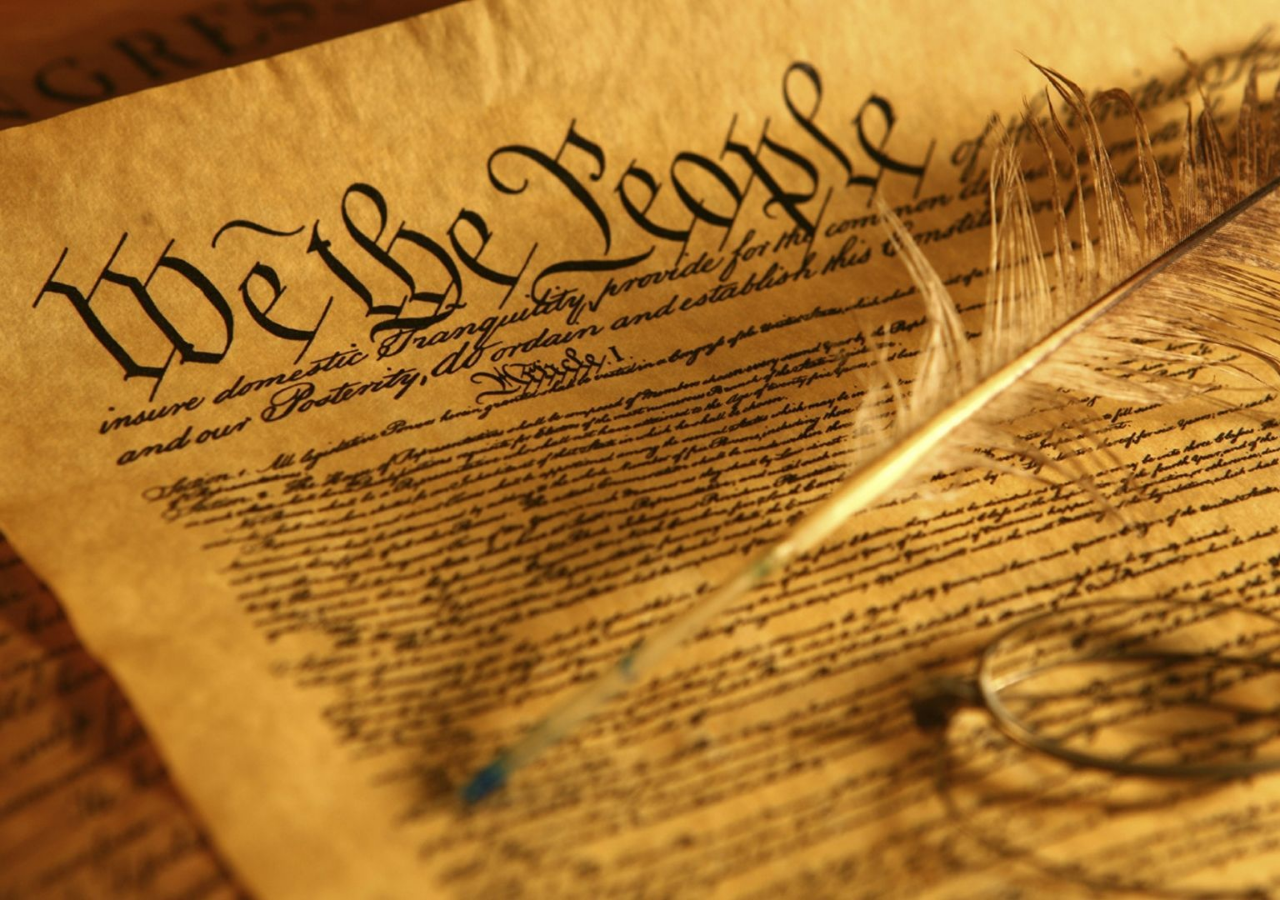
<file: index.html>
<!DOCTYPE html>
<html>
    <head>
        <title>
            Indian Polity
        </title>
        <link rel="stylesheet" href="style.css">
        <link rel="preconnect" href="https://fonts.googleapis.com">
        <link rel="preconnect" href="https://fonts.gstatic.com" crossorigin>
        <link href="https://fonts.googleapis.com/css2?family=Be+Vietnam+Pro:wght@200&display=swap" rel="stylesheet">
        <script src = "script.js" defer></script>
    </head>
    <body>
        <div class = "btncontainer">
        </div>

    </body>
</html>
</file>
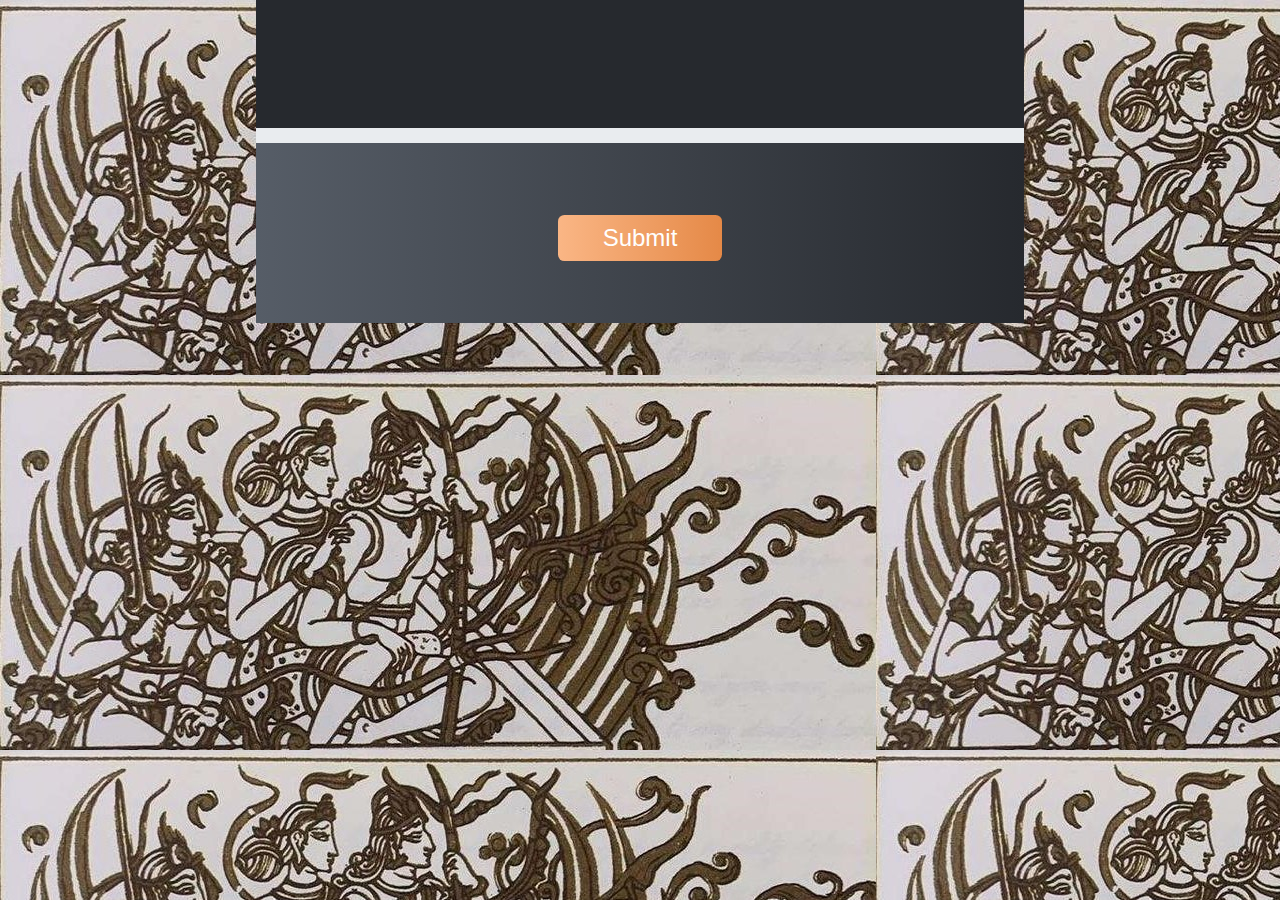
<file: chapter.html>
<!DOCTYPE html>
<html>
    <head>
        <title>
        </title>
        <link rel="stylesheet" href="chapterstyle.css">
        <link rel="preconnect" href="https://fonts.googleapis.com">
        <link rel="preconnect" href="https://fonts.gstatic.com" crossorigin>
        <link href="https://fonts.googleapis.com/css2?family=Be+Vietnam+Pro:wght@200&display=swap" rel="stylesheet">
        <script src = "chpscript.js" defer></script>
    </head>
    <body>
        <div class = "maincnt">
            <header>
            </header>
            <form>
                <ol class="quest">

 
                </ol>
                <section>
                    <button type="submit" class="res">Submit</button>
                </section>
            </form>
        </div>
    </body>
</html>
</file>
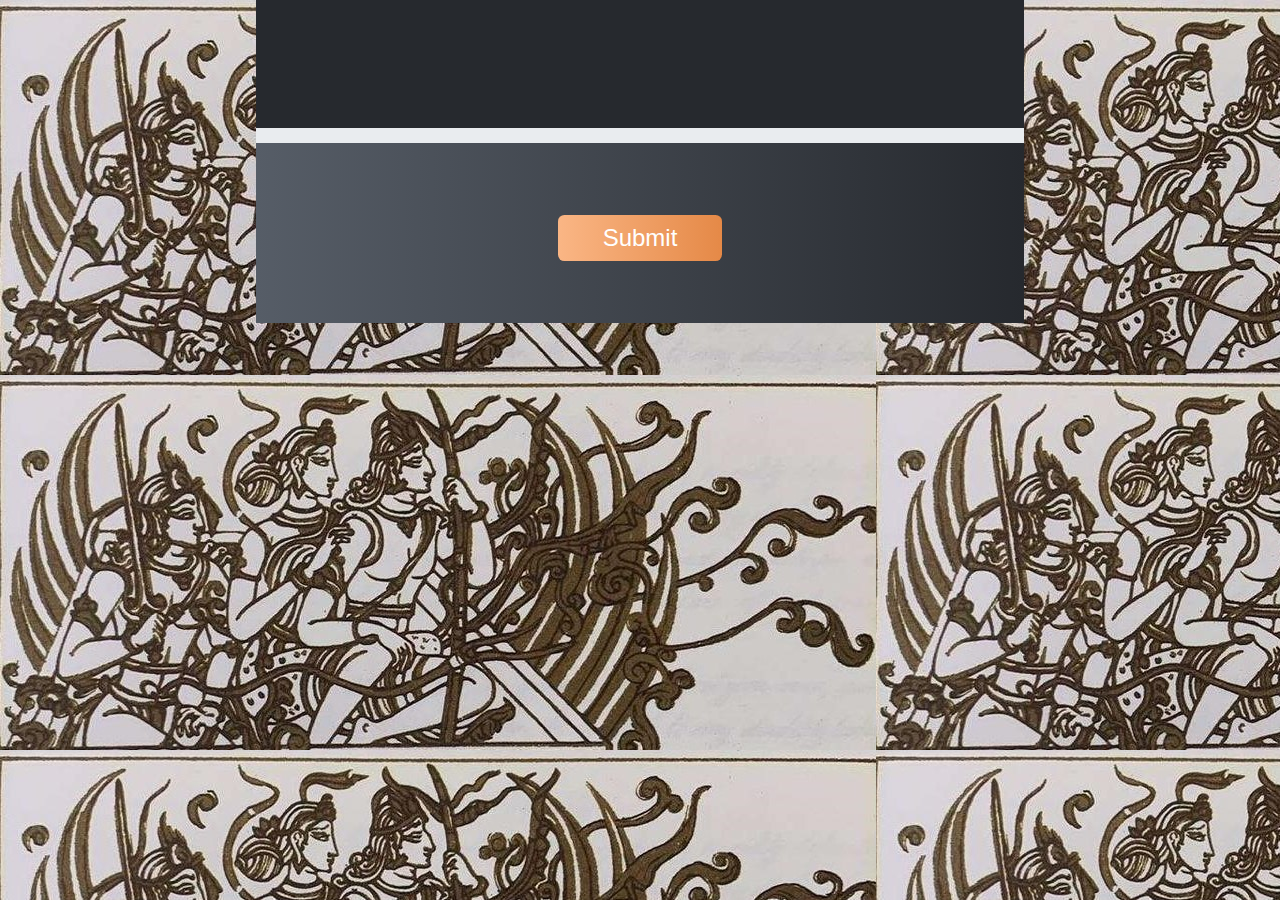
<file: chapter1.html>
<!DOCTYPE html>
<html>
    <head>
        <title>
            Historical Background
        </title>
        <link rel="stylesheet" href="chapterstyle.css">
        <link rel="preconnect" href="https://fonts.googleapis.com">
        <link rel="preconnect" href="https://fonts.gstatic.com" crossorigin>
        <link href="https://fonts.googleapis.com/css2?family=Be+Vietnam+Pro:wght@200&display=swap" rel="stylesheet">
        <script src = "chpscript.js" defer></script>
    </head>
    <body>
        <div class = "maincnt">
            <header>
            </header>
            <form>
                <ol class="quest">

 
                </ol>
                <section>
                    <button type="submit" class="res">Submit</button>
                </section>
            </form>
        </div>
    </body>
</html>
</file>
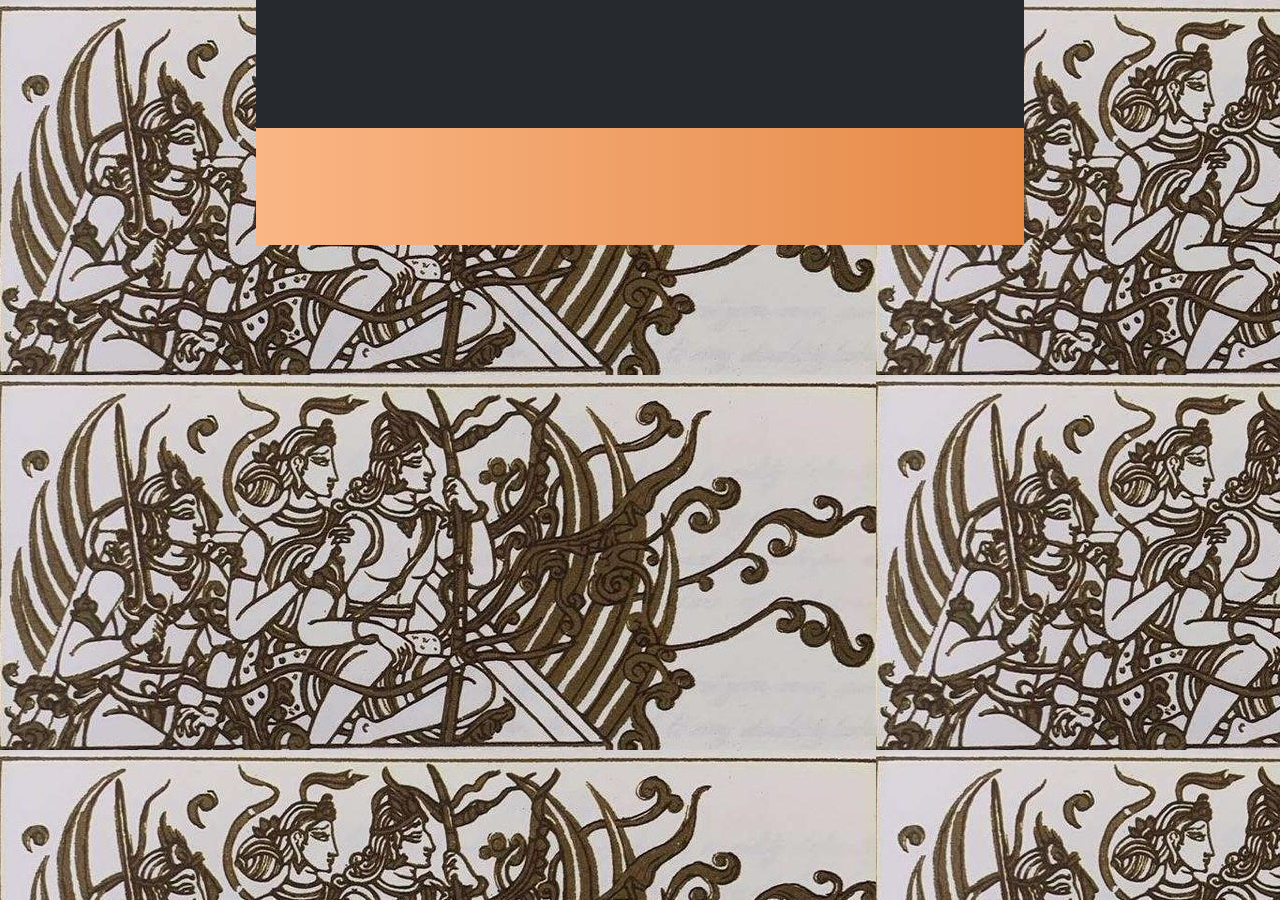
<file: result.html>
<!DOCTYPE html>
<html>
    <head>
        <title>
        </title>
        <link rel="stylesheet" href="chapterstyle.css">
        <script src="resultScript.js" defer></script>
    </head>
    <body>
        <div class = "maincnt">
            <header>
            </header>
            <main>
            </main>
        </div>
    </body>
</html>
</file>
<file: style.css>
body{
    padding: 0;
    margin: 0;
    background-image: url("IndianPolitybg2.jpg");
    background-repeat: no-repeat;
    background-size: cover;
    display: flex;
    justify-content: center;
    position: relative;
    height: 100vh;
}

.btncontainer {
    position: absolute;
    top: 30%;
    display: flex;
    flex-direction: column;
    width: 20vw;
}

.chapter{
      font-family: 'Be Vietnam Pro', sans-serif;
      font-weight: 600;
      padding: 15px;
      margin: 10px;
      border-radius: 25px;
      background-color: #FFC212;
      box-shadow: 5px 10px #FFC212;
      border: none;
      cursor: pointer;
      box-shadow: inset 0 0 0.5em 0 #FFC212, 0 0 0.5em 0 #FFC212;  
      position: relative;   
}

.chapter::after{
    content: "";
    position: absolute;
    top: 0;
    bottom: 0;
    left: 0;
    right: 0;
    border-radius: 25px;
    box-shadow: 0 0 2em 0.5em #FFC212;
    opacity: 0;
    background-color: #FFC212;
    z-index: -1;
    transition: opacity 100ms linear;

}




.chapter:hover::after
{
    opacity: 1;

}

@media only screen and (max-width: 1000px) {
    .btncontainer{
        top: 20%;
        width: 60%;
    }

    .chapter{
        font-size: 35px;
        margin: 15px;
    }

}
</file>
<file: chapterstyle.css>
body{
    margin: 0;
    padding: 0;
    height: auto;
    display: flex;
    justify-content: center;
    background-image: url("indianConstitution2.jpg");
    background-attachment: fixed;
}

.maincnt{
    font-family:Arial, Helvetica, sans-serif;
    font-size: 1.15vw;
    background-color: #e9ecef;
    width: 60%;
}

header{
    display: flex;
    justify-content: center;
    padding-top: 5vw;
    padding-bottom: 5vw;
    background-color: #26292E;
}

h1{
    color: #E58947;
}


.quest{
    font-size: 1.15vw;
    margin-left: 5%;
    margin-right: 1%;
}

input[type=radio] {
    border: 0px;
    height: 2vh;
    width: 2vw;
}

section{
    width: auto;
    height: 20vh;
    background-image: linear-gradient(to right, #565D67, #26292E);
    display: flex;
    justify-content: center;
    position: relative;
}

.res{
    padding: 1vh 3.5vw;
    background-image: linear-gradient(to right, #FAB685, #E58947);
    border: none;
    font-size: x-large;
    border-radius: 0.5vw;
    position: absolute;
    top: 40%;
    color: white;
}

main{
    width: auto;
    height: 10vh;
    font-size: 5vh;
    display: flex;
    justify-content: center;
    background-image: linear-gradient(to right, #FAB685, #E58947);
    color: white;
    padding-top: 3vh;
}

td{
    padding-left: 2vw;
    padding-right: 2vw;
}

form{
    line-height: 4vh;
}


@media only screen and (max-width: 1000px){

    .maincnt{
        width: 100vw;
        font-size: 1.15vh;
    }
    .quest{
        font-size: 1.15vh;
    }
    input[type=radio] {
        border: 0px;
        height: 1.5vh;
        width: 1.5vw;
    }

    label{
        font-size: 1.35vh;
    }
}
</file>
